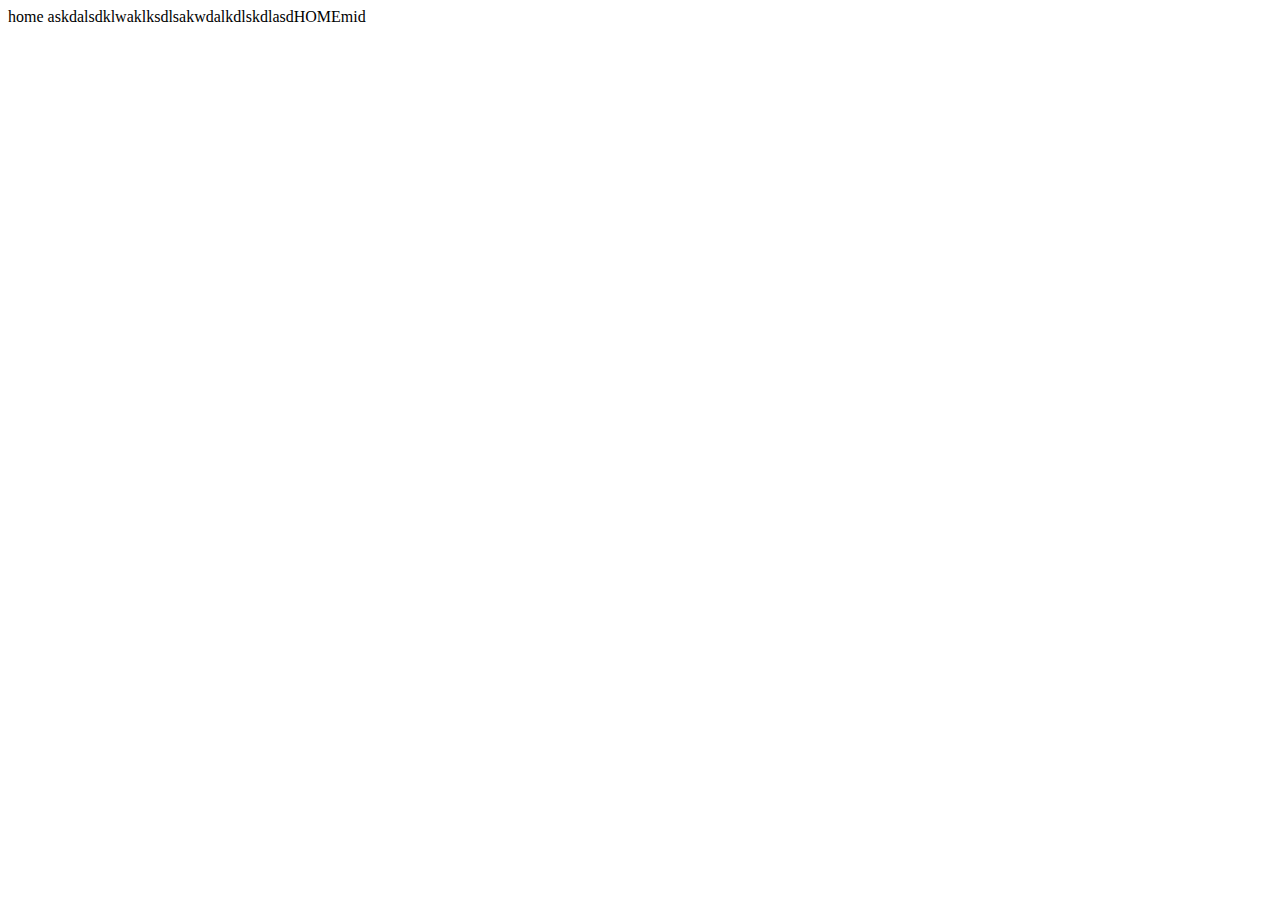
<file: Grammify 2/index.html>
<!DOCTYPE html>
<html lang="en">
<head>
    <meta charset="UTF-8">
    <meta name="viewport" content="width=device-width, initial-scale=1.0">
    <link rel="stylesheet" href="style.css">
    <title>Document</title>
</head>
<body>
    <div class="row">
        <div class="column"> home askdalsdklwaklksdlsakwdalkdlskdlasd </div>
        <div class="column">HOME</div>
        <div class="column">mid</div>
      </div>

      


</body>
</html>
</file>
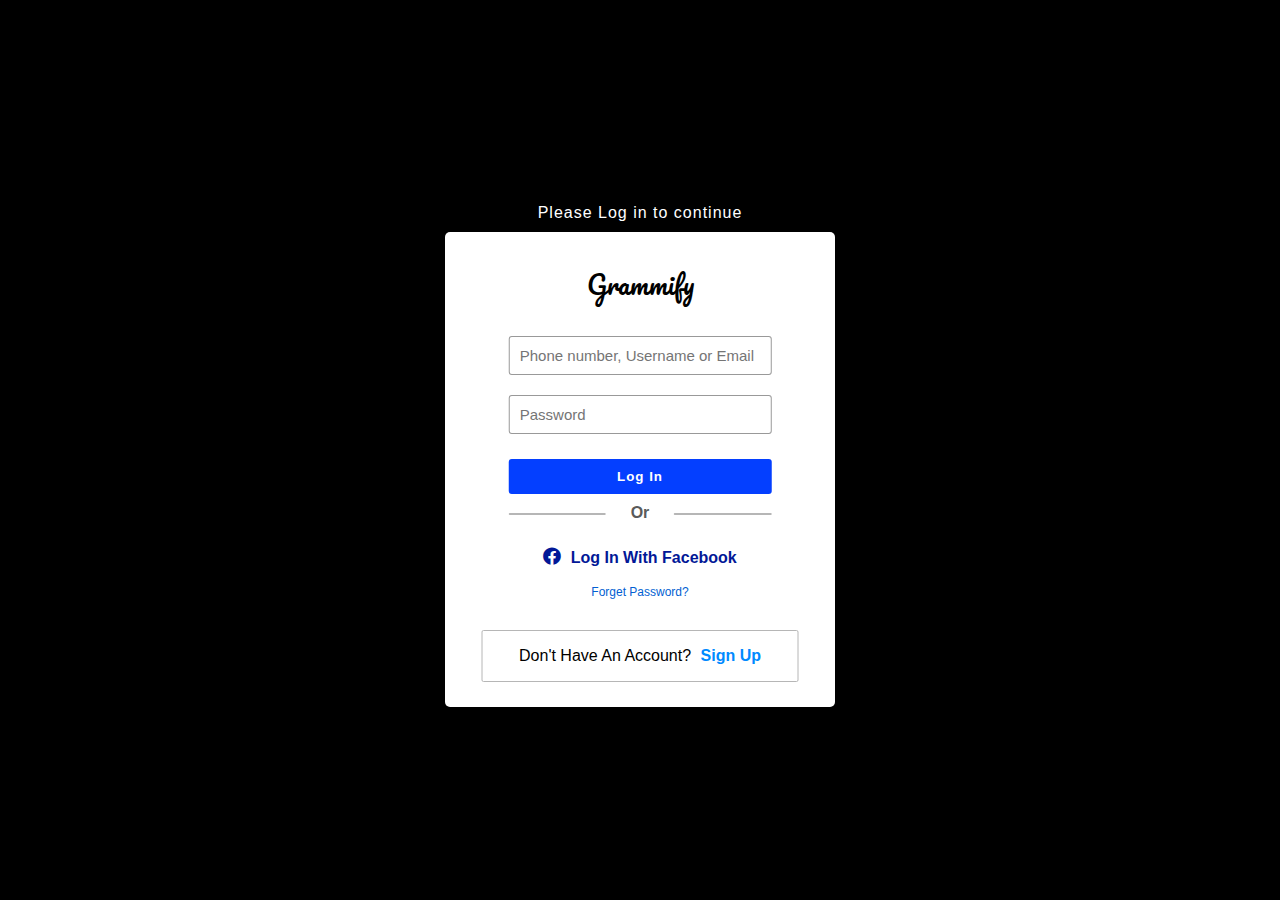
<file: Grammify 2/log in.html>
<!DOCTYPE html>
<html lang="en">
<head>
    <meta charset="UTF-8">
    <meta name="viewport" content="width=device-width, initial-scale=1.0">
    <link rel="stylesheet" type="text/css" href="log in.css">
    <link rel="stylesheet" href="https://cdnjs.cloudflare.com/ajax/libs/font-awesome/5.12.1/css/all.min.css">
    <link href="https://fonts.googleapis.com/css2?family=Pacifico&display=swap" rel="stylesheet">
    <title>Log In Grammify</title>
</head>
<body>
    <div class="container">
        <div class="text">Please Log in to continue</div>
        <div class="page"> 
            <div class="title">Grammify</div>
            <form>
                <input type="text" placeholder="Phone number, Username or Email">
                <input type="password" placeholder="Password">
                <button><a style="text-decoration:none;" rel="click here" href="homepage.html" >Log in</a></button>
                <div class="option">Or</div>
            </form>
            <div class="fblink">
                <span class="fab fa-facebook"></span>
                <a href="#">Log in with Facebook</a>
            </div>

            <div class="forget-id">
                <a href="#">Forget password?</a>
            </div>
            
            <div class="signup">
                <p>Don't have an account? <a href="sign up.html"> Sign up</a></p>
            </div>
        </div>
    </div>
    
    
</body>
</html>
</file>
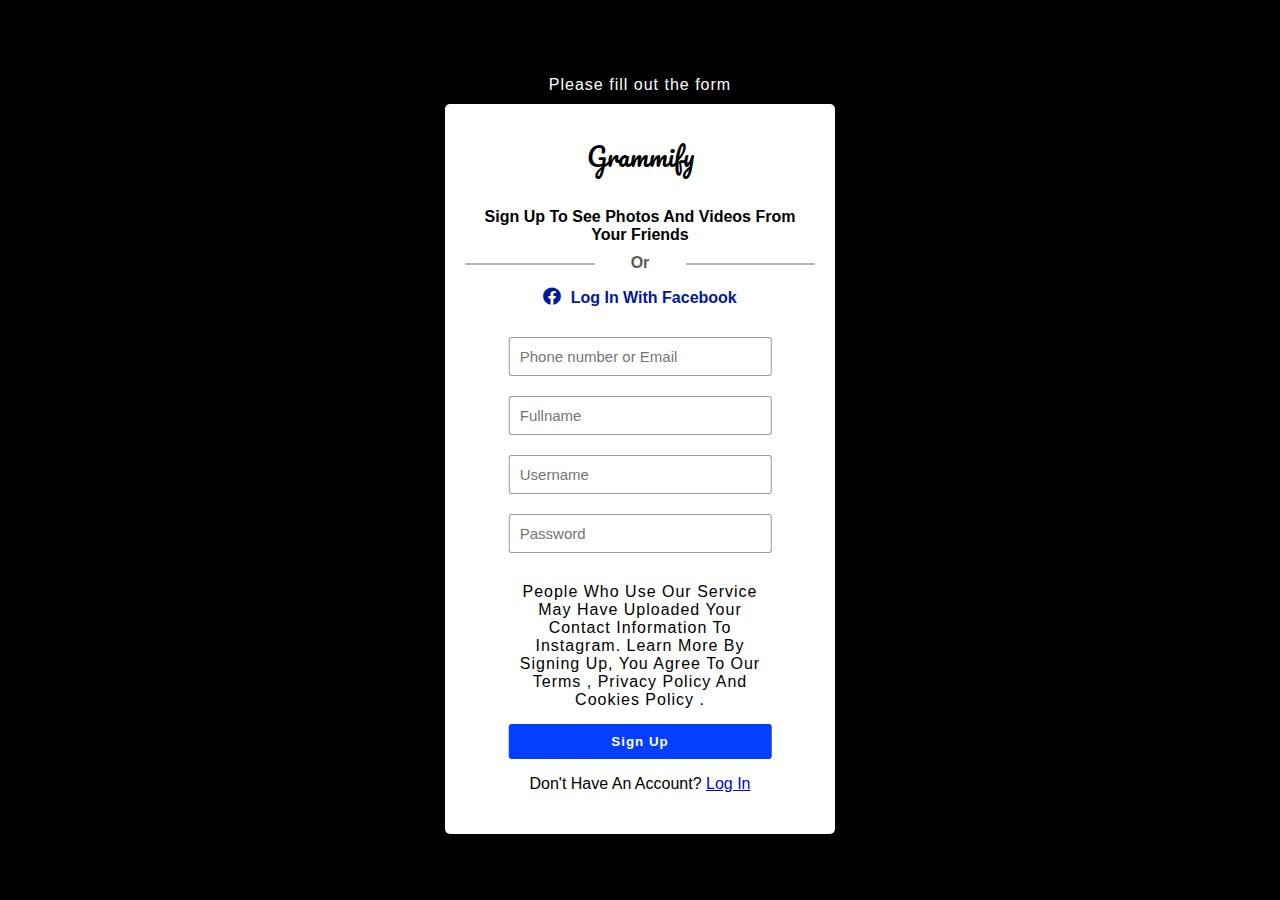
<file: Grammify 2/sign up.html>
<!DOCTYPE html>
<html lang="en">
<head>
    <meta charset="UTF-8">
    <meta name="viewport" content="width=device-width, initial-scale=1.0">
    <link rel="stylesheet" href="https://cdnjs.cloudflare.com/ajax/libs/font-awesome/5.12.1/css/all.min.css">
    <link href="https://fonts.googleapis.com/css2?family=Pacifico&display=swap" rel="stylesheet">
    <link rel="stylesheet" href="sign up.css">
    
    <title>Sign up</title>
</head>
<body>
    <div class="container">
        <div class="text"> Please fill out the form</div>
        <div class="page">
            <div class="title"> Grammify </div>
            <div class="text2"> Sign up to see photos and videos from your friends </div>

            <div class="option">Or</div>

            <div class="fblink">
                <span class="fab fa-facebook"></span>
                <a href="#">Log in with Facebook</a>
            </div>
            
                <form>
                    <input type="text" placeholder="Phone number or Email">
                    <input type="fullname" placeholder="Fullname">
                    <input type="username" placeholder="Username">
                    <input type="password" placeholder="Password">

                    <p>People who use our service may have uploaded your contact information to Instagram. Learn More

                        By signing up, you agree to our Terms , Privacy Policy and Cookies Policy .
                        
                        </p>
                <button><a style="text-decoration:none;" rel="click here" href="log in.html" > Sign up </a></button>
                   
                    
                    
                </form>
                

                <div class="Log in">
                    <p>Don't have an account? <a href="log in.html"> Log in</a></p>
                </div>

            
        </div>
    </div>
    
</body>
</html>
</file>
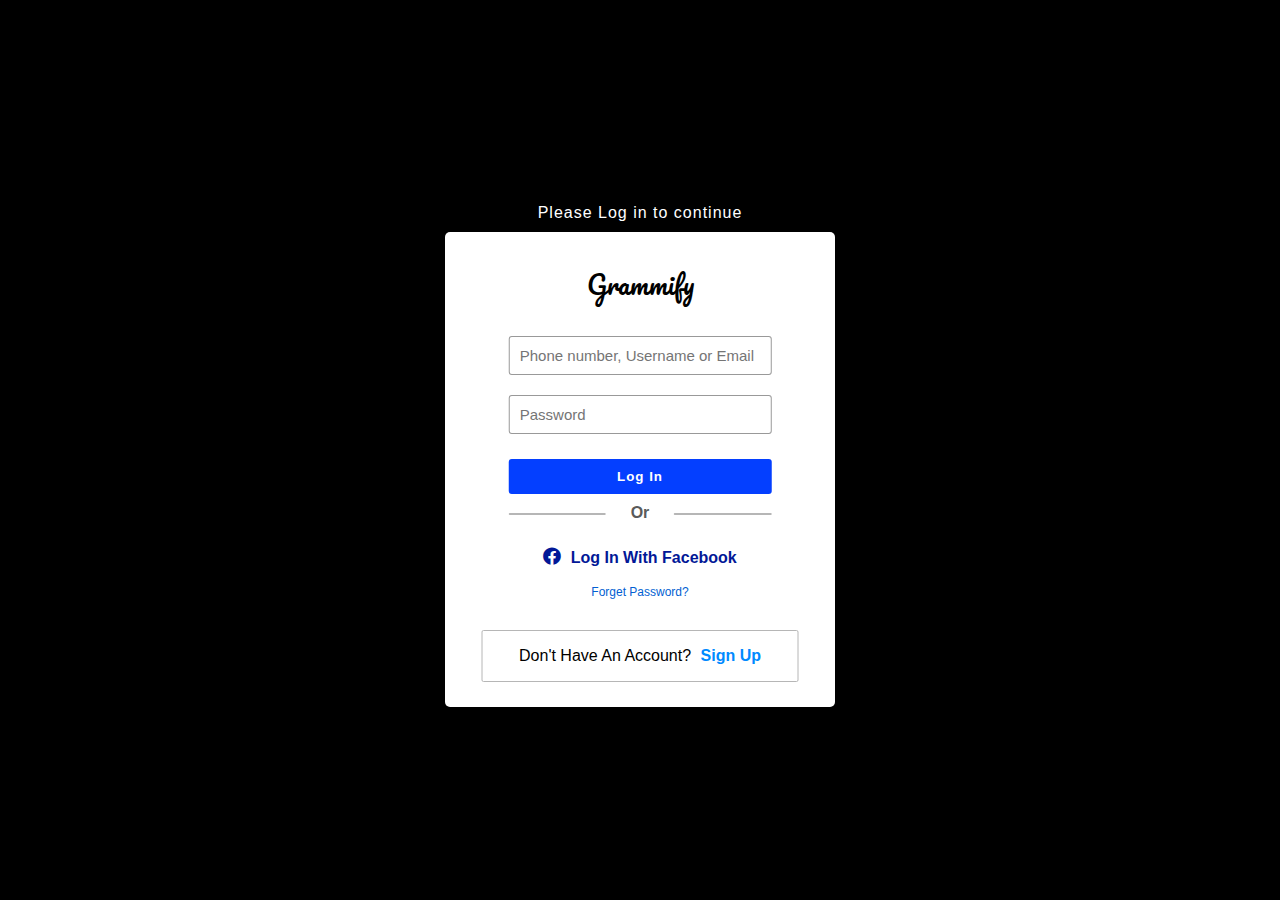
<file: grammify 3/log in.html>
<!DOCTYPE html>
<html lang="en">
<head>
    <meta charset="UTF-8">
    <meta name="viewport" content="width=device-width, initial-scale=1.0">
    <link rel="stylesheet" type="text/css" href="log in.css">
    <link rel="stylesheet" href="https://cdnjs.cloudflare.com/ajax/libs/font-awesome/5.12.1/css/all.min.css">
    <link href="https://fonts.googleapis.com/css2?family=Pacifico&display=swap" rel="stylesheet">
    <title>Log In Grammify</title>
</head>
<body>
    <div class="container">
        <div class="text">Please Log in to continue</div>
        <div class="page"> 
            <div class="title">Grammify</div>
            <form>
                <input type="text" placeholder="Phone number, Username or Email">
                <input type="password" placeholder="Password">
                <button><a style="text-decoration:none;" rel="click here" href="homepage.html" >Log in</a></button>
                <div class="option">Or</div>
            </form>
            <div class="fblink">
                <span class="fab fa-facebook"></span>
                <a href="#">Log in with Facebook</a>
            </div>

            <div class="forget-id">
                <a href="#">Forget password?</a>
            </div>
            
            <div class="signup">
                <p>Don't have an account? <a href="sign up.html"> Sign up</a></p>
            </div>
        </div>
    </div>
    
    
</body>
</html>
</file>
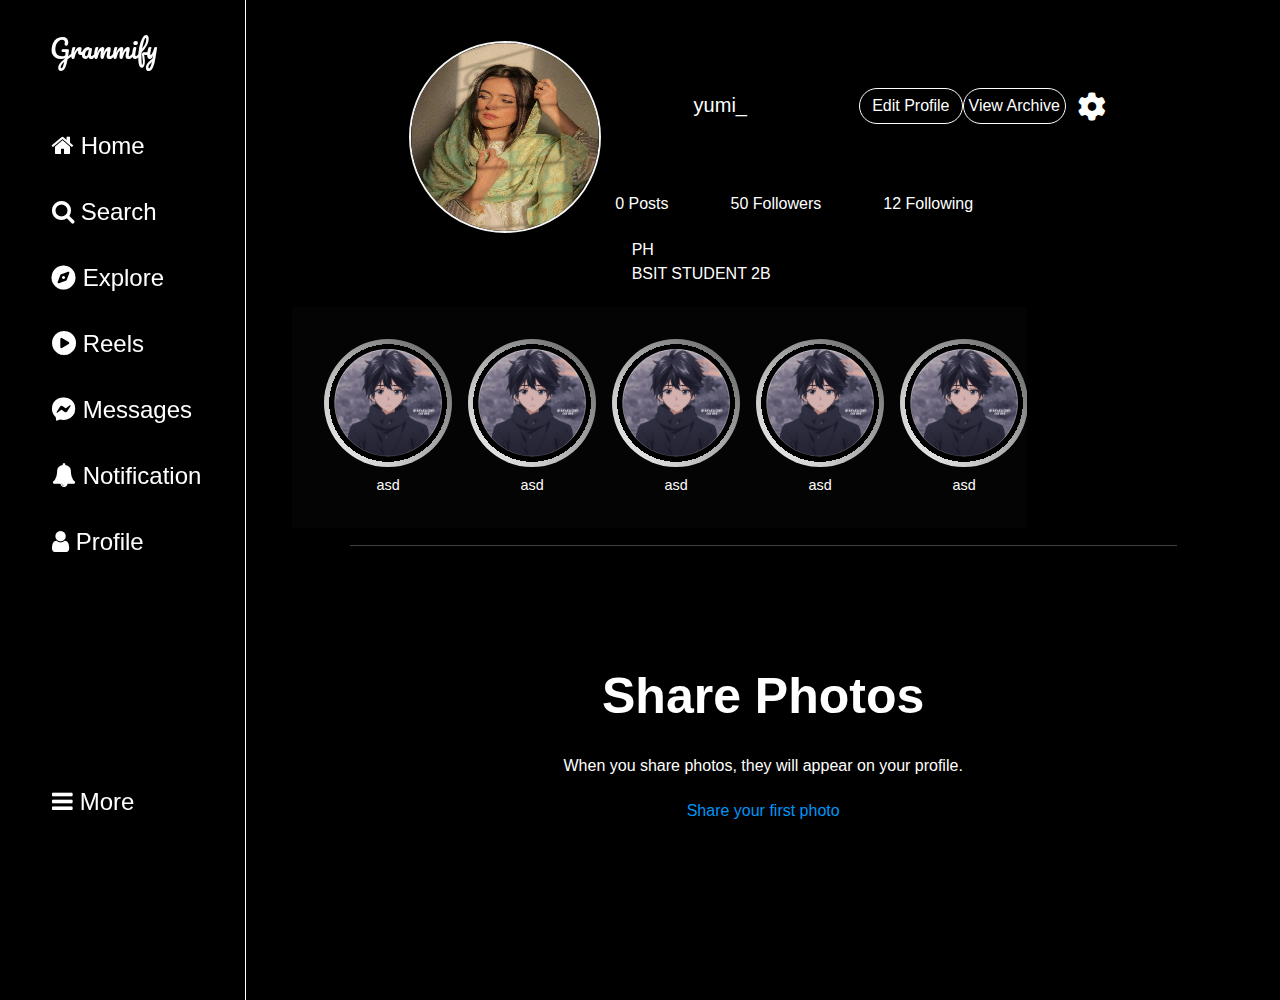
<file: grammify 3/profilepage.html>
<!DOCTYPE html>
<html lang="en">
<head>
    <meta charset="UTF-8">
    <meta name="viewport" content="width=device-width, initial-scale=1.0">
    <link rel="stylesheet" href="https://cdn.jsdelivr.net/npm/bootstrap@5.3.3/dist/css/bootstrap.min.css">
    <link rel="stylesheet" href="https://cdnjs.cloudflare.com/ajax/libs/font-awesome/5.12.1/css/all.min.css">
    <link rel="stylesheet" href="https://cdnjs.cloudflare.com/ajax/libs/font-awesome/6.5.1/css/all.min.css"  crossorigin="anonymous" referrerpolicy="no-referrer" />
    <link href="https://fonts.googleapis.com/css2?family=Pacifico&display=swap" rel="stylesheet">
    <link rel="stylesheet" href="https://cdnjs.cloudflare.com/ajax/libs/font-awesome/4.7.0/css/font-awesome.min.css">
    <link rel="stylesheet" href="profilepage.css">
    <title>Profile Page</title>
</head>
    <body style="background-color: black;">
        <div style="display: flex; flex-direction: row;">
            <!-- navigation -->
            <div style="background-color: black; color: white; width: 300px; display: flex; flex-direction: column; font-size: x-large; height: 1000px; padding-left: 20px;position: relative; border-right: 1px solid white;">
                <div class="fixed">   
                    <div class="title">Grammify</div>
                        <div class="navOptions">
                            <ul>
                                <li><a href="homepage.html"><i class="fa fa-home" aria-hidden="true"></i> Home</a></li>
                                <li><a href="#Search"><i class='fa fa-search'></i> Search</a></li>
                                <li><a href="#Explore"><i class='fas fa-compass'></i> Explore</a></li>
                                <li><a href="#Reels"><i class='fa-solid fa-circle-play'></i> Reels </a></li>
                                <li><a href="messages.html"><i class='fa-brands fa-facebook-messenger'></i> Messages</a></li>
                                <li> <a href="#Notification"><i class='fa fa-bell'></i> Notification</a></li>
                                <li><a href="profilepage.html"><i class='fa fa-user'></i> Profile</a></li>
                                <li class="More"><a href="#More"><i class='fa fa-bars'></i> More</a></li>
                            </ul>
                        </div>
                </div> 
            </div>

            <!-- profile-->
            <div style="display: flex; flex-direction: column; width: 100%;"> 
                <div style="display: flex;flex-direction: row;justify-content: center; align-items: center; width: 100%;">
                    <img src="../grammify 3/images/attitude-girls-dp_11.webp" id="pfp"> 
                    <div style="height: 100%;display: flex;flex-direction: row;justify-content: center;align-items: center;width: 50%; margin-top: -2%;">
                        <div style="width: 100%;display: flex;justify-content: space-between">
                            <div class="username"><h5 style="color: white;margin: 5px; ">yumi_</h5></div>
                                <div style="display: flex;width: 50%;">
                                        <button style="border-radius:20px; width:40%; background-color: black; color: white;border: white solid 1px;">Edit Profile</button>
                                        <button style="border-radius:20px; width:40%; background-color: black; color: white;border: white solid 1px;">View Archive</button>
                                        <div class="gearr"><a href="#settings"><i class="gear fa-solid fa-gear"></i></a></div>  
                                </div>
                        </div>
                    </div>
                </div>
                <div style="display: flex;flex-direction: row;justify-content: center; align-items: center; width: 100%; margin-top: -4%;">
                    <div class="pp-count">
                        <div class="post">
                            0 Posts
                        </div>
                        <div class="followers">
                            50 Followers
                        </div>
                        <div class="following">
                            12 Following
                        </div>
                    </div>
                </div>

                <div class="notes-container" style="display: flex;flex-direction: row;justify-content: center; align-items: center; width: 100%; margin-top: 5%;">
                    <div class="note-text">
                        PH
                        <br>
                        BSIT STUDENT 2B
            
                    </div>
                </div>
            <div class="asdd">
                <div class="container">
                    <div class="featured-container">
                        <div class="content">
                            <div class="image-container">
                                <img src="images/jmpfp.jpg" alt="">
                            </div>
                            <div class="text-container">
                                asd
                            </div>
                        </div>
                        <div class="content">
                            <div class="image-container">
                                <img src="images/jmpfp.jpg" alt="">
                            </div>
                            <div class="text-container">
                                asd
                            </div>
                        </div>
                        <div class="content">
                            <div class="image-container">
                                <img src="images/jmpfp.jpg" alt="">
                            </div>
                            <div class="text-container">
                                asd
                            </div>
                        </div>
                        <div class="content">
                            <div class="image-container">
                                <img src="images/jmpfp.jpg" alt="">
                            </div>
                            <div class="text-container">
                                asd
                            </div>
                        </div>
                        <div class="content">
                            <div class="image-container">
                                <img src="images/jmpfp.jpg" alt="">
                            </div>
                            <div class="text-container">
                                asd
                            </div>
                        </div>
                        <div class="content">
                            <div class="image-container">
                                <img src="images/jmpfp.jpg" alt="">
                            </div>
                            <div class="text-container">
                                asd
                            </div>
                        </div>
                        <div class="content">
                            <div class="image-container">
                                <img src="images/jmpfp.jpg" alt="">
                            </div>
                            <div class="text-container">
                                asd
                            </div>
                        </div>
                    </div>
                </div>
            </div>
            
            <hr/>

            <div class="textbelow"  style="display: flex;flex-direction: row;justify-content: center; align-items: center; width: 100%; margin-top: 10%;">
                <h1>Share Photos<h1> 
            </div>
            <div class="textbelow1" style="display: flex;flex-direction: row;justify-content: center; align-items: center; width: 100%; margin-top: 2%;">When you share photos, they will appear on your profile.</div>
            <div class="textbelow2" style="display: flex;flex-direction: row;justify-content: center; align-items: center; width: 100%; margin-top: 2%;">Share your first photo</div>
        </div>
        





        </div>
    </body>
</html>
</file>
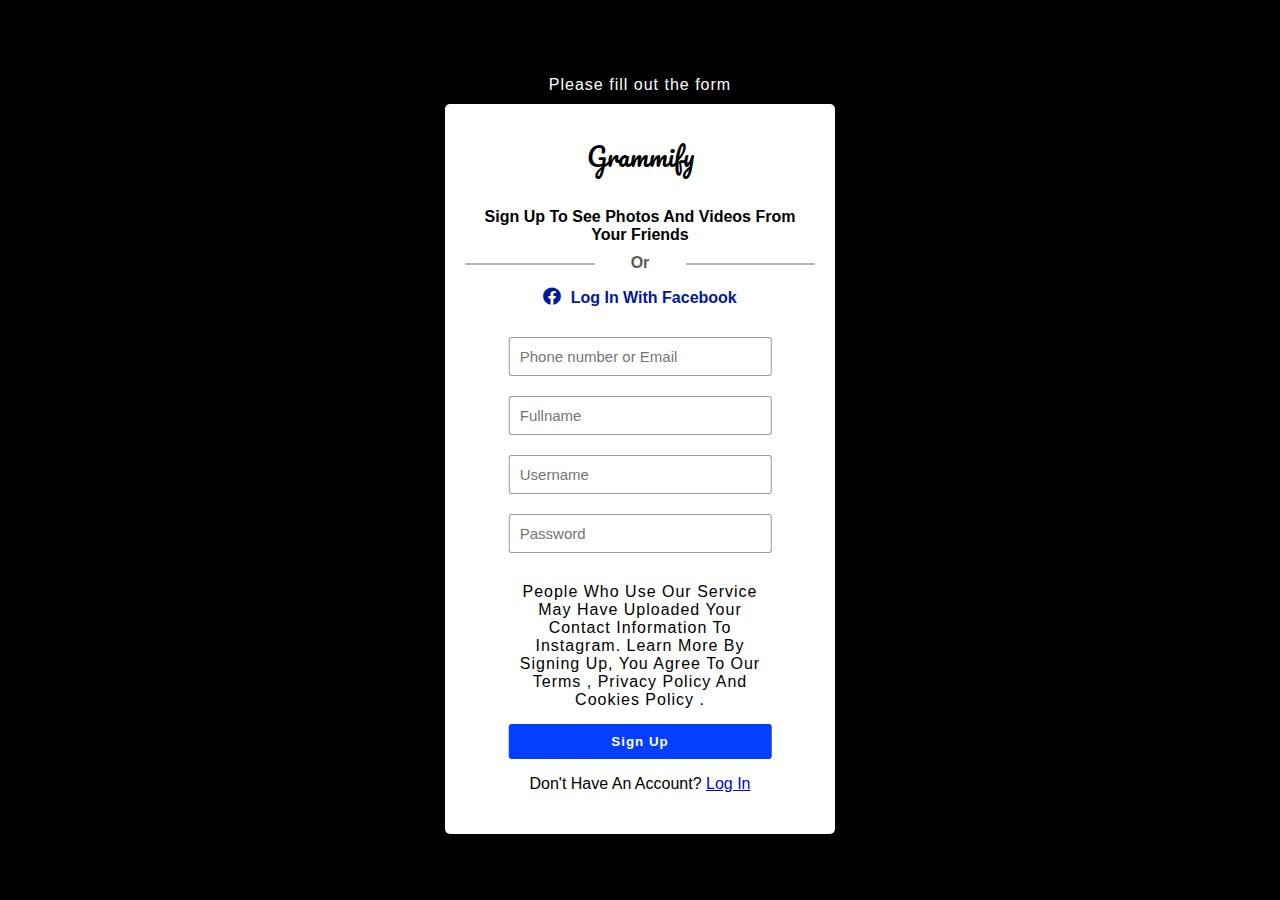
<file: grammify 3/sign up.html>
<!DOCTYPE html>
<html lang="en">
<head>
    <meta charset="UTF-8">
    <meta name="viewport" content="width=device-width, initial-scale=1.0">
    <link rel="stylesheet" href="https://cdnjs.cloudflare.com/ajax/libs/font-awesome/5.12.1/css/all.min.css">
    <link href="https://fonts.googleapis.com/css2?family=Pacifico&display=swap" rel="stylesheet">
    <link rel="stylesheet" href="sign up.css">
    
    <title>Sign up</title>
</head>
<body>
    <div class="container">
        <div class="text"> Please fill out the form</div>
        <div class="page">
            <div class="title"> Grammify </div>
            <div class="text2"> Sign up to see photos and videos from your friends </div>

            <div class="option">Or</div>

            <div class="fblink">
                <span class="fab fa-facebook"></span>
                <a href="#">Log in with Facebook</a>
            </div>
            
                <form>
                    <input type="text" placeholder="Phone number or Email">
                    <input type="fullname" placeholder="Fullname">
                    <input type="username" placeholder="Username">
                    <input type="password" placeholder="Password">

                    <p>People who use our service may have uploaded your contact information to Instagram. Learn More

                        By signing up, you agree to our Terms , Privacy Policy and Cookies Policy .
                        
                        </p>
                <button><a style="text-decoration:none;" rel="click here" href="log in.html" > Sign up </a></button>
                   
                    
                    
                </form>
                

                <div class="Log in">
                    <p>Don't have an account? <a href="log in.html"> Log in</a></p>
                </div>

            
        </div>
    </div>
    
</body>
</html>
</file>
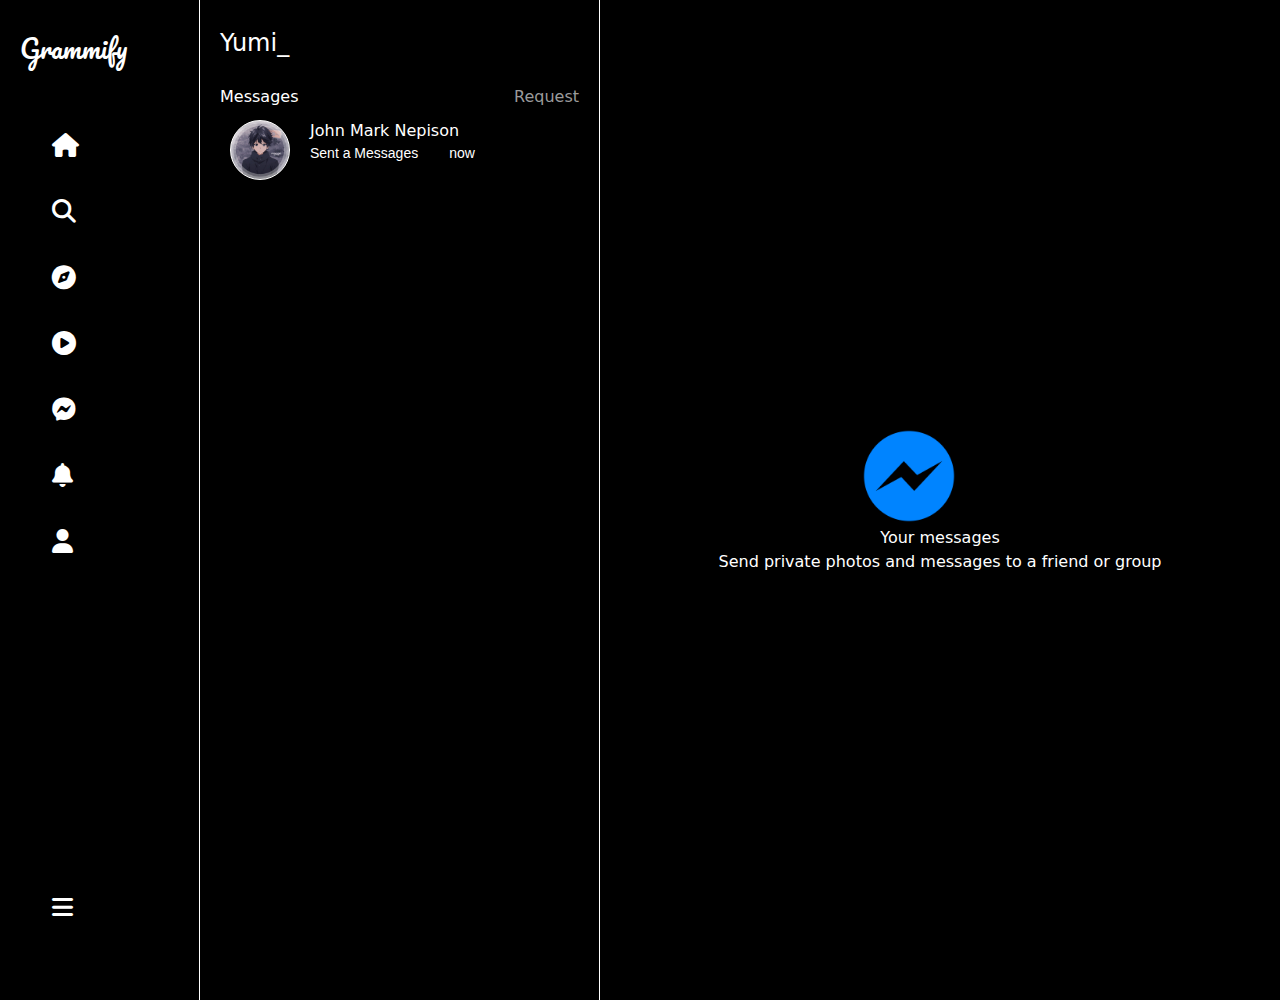
<file: Grammify 2/yumi/messages.html>
<!DOCTYPE html>
<html lang="en">
<head>
    <meta charset="UTF-8">
    <meta name="viewport" content="width=device-width, initial-scale=1.0">
    <link rel="stylesheet" href="https://cdn.jsdelivr.net/npm/bootstrap@5.3.3/dist/css/bootstrap.min.css">
    <link rel="stylesheet" href="https://cdnjs.cloudflare.com/ajax/libs/font-awesome/5.12.1/css/all.min.css">
    <link rel="stylesheet" href="https://cdnjs.cloudflare.com/ajax/libs/font-awesome/6.5.1/css/all.min.css"  crossorigin="anonymous" referrerpolicy="no-referrer" />
    <link href="https://fonts.googleapis.com/css2?family=Pacifico&display=swap" rel="stylesheet">
    <link rel="stylesheet" href="messages.css">
    <title>Messages</title>
</head>
  <body style="background-color: black;">
    <div style="display: flex; flex-direction: row;">
      <div style="background-color: black; color: white; width: 200px; display: flex; flex-direction: column; font-size: x-large; height: 1000px; padding-left: 20px;position: relative; border-right: 1px solid white;">
            <div class="title">Grammify</div>
              <div class="navOptions">
                <ul>
                    <li><a href="#Home"><i class="fa fa-home" aria-hidden="true"></i> </a></li>
                    <li><a href="#Search"><i class='fa fa-search'></i> </a></li>
                    <li><a href="#Explore"><i class='fas fa-compass'></i> </a></li>
                    <li><a href="#Reels"><i class='fa-solid fa-circle-play'></i>  </a></li>
                    <li><a href="#Messages"><i class='fa-brands fa-facebook-messenger'></i> </a></li>
                    <li> <a href="#Notification"><i class='fa fa-bell'></i> </a></li>
                    <li><a href="#Profile"><i class='fa fa-user'></i> </a></li>
                    <li class="More"><a href="#More"><i class='fa fa-bars'></i></a></li>
                
                  </ul>
              </div>
      </div>

      <div id="messages_line" style="width:400px; color: white;border-right: 1px solid white; padding: 20px;padding-top: 25px;display: flex; flex-direction: column;" >
        <div style="font-size: x-large; "> Yumi_ </div><br>
        <div style="display: flex; flex-direction: row; justify-content: space-between;">
        Messages 
        <div style="color: rgb(155, 155, 155);"> Request </div> 
        </div>  
        
         
          <div style="padding: 10px; display: flex;flex-direction: row; flex-wrap: wrap; align-content: center;">
            <div id="jmProfile" style="border-radius: 50%;width: 60px;height: 60px;"></div>
            <div style="height: fit-content; margin-left: 20px; "> John Mark Nepison <br>
            <pre style="font-family: 'Segoe UI', Tahoma, Geneva, Verdana, sans-serif;">Sent a Messages        now </pre> </div>  
             
          </div>

      </div>

      
        <div style="display: flex;flex-grow: 1; flex-wrap: wrap; align-content: center; justify-content: center; flex-direction: column;">

          <div class="images"> <img src="../images/messenger_icon.png" alt="" style="width: 100px; height: 100px; "> </div>
          
            <div>
            <div style="color: white;text-align: center;">Your messages</div>
            <div  style="color: white;text-align: center;">Send private photos and messages to a friend or group </div>
          </div>
        </div> 
      <script src="https://cdn.jsdelivr.net/npm/@popperjs/core@2.11.8/dist/umd/popper.min.js" integrity="sha384-I7E8VVD/ismYTF4hNIPjVp/Zjvgyol6VFvRkX/vR+Vc4jQkC+hVqc2pM8ODewa9r" crossorigin="anonymous"></script>
      <script src="https://cdn.jsdelivr.net/npm/bootstrap@5.3.3/dist/js/bootstrap.min.js" integrity="sha384-0pUGZvbkm6XF6gxjEnlmuGrJXVbNuzT9qBBavbLwCsOGabYfZo0T0to5eqruptLy" crossorigin="anonymous"></script>
   </div>

  </body>
</html>
</file>
<file: Grammify 2/style.css>
.column {
    float: left;
  }
  
  .left, .right {
    width: 25%;
  }
  
  .middle {
    width: 50%;
  }
</file>
<file: Grammify 2/log in.css>
body {
    margin: 0;
    padding: 0;
    display: flex;
    min-height: 100vh;
    align-items: center;
    justify-content: center;
    background: black;
    font-family: sans-serif;
}

.container {
    text-align: center;

}
.text{
    color: #fff;
    letter-spacing: 1px;
    margin: 10px;
}

.page{
    width: 350px;
    text-transform: capitalize;
    background-color: #fff;
    border-radius: 5px;
    padding-bottom: 25px;
    padding-left: 20px;
    padding-right: 20px;
}

.title{
    padding: 30px 0;
    text-transform: capitalize;
    font-size: 25px;
    font-family: "Pacifico", cursive;
}

form {
    width: 75%;
    display: flex;
    flex-direction: column;
    position: relative;
    left: 50%;
    transform: translateX(-50%);
}
form input{
    margin-bottom: 20px;
    border: 1px solid rgba(0,0,0,0.4);
    border-radius: 3px;
    outline: none;
}
form input:focus{
    border: 1px solid rgba(0,0,0,0.7);
    background:#efefef;
}
input[type="text"],input[type="password"]{
    padding-left: 10px;
    position:relative;
    height: 35px;
    font-size: 15px;
}
input::placeholder{
    font-weight: normal;
    font-size: 15px;
    transition: 0.3s ease;
}
input:focus::placeholder {
    position: absolute;
    font-size: 10Px;
    transform: translateY(-9px);   
}

form button{
    border: none;
    height: 35px;
    background: #043fff;
    padding: 5px;
    margin-top: 5px;
    color:white;
    border-radius: 3px;
    font-weight: bold;
    text-transform: capitalize;
    letter-spacing: 1px;
    outline: none;
    cursor: pointer;
}
form button:active{
    background: #2c58fe;
    transform: scale(0.995);
    
}

form button a{
    color:white
}
form .option{
    color: #5a5a5a;
    margin: 10px 0;
    font-weight: bold;
    position: relative;
}
form .option::before{
    position: absolute;
    content: '';
    width: 37%;
    height: 2px;
    background: #b6b6b6;
    left: 0;
    top: 50%;
    transform: translateY(-50);
    border-radius: 50px;
}

form .option::after{
    position: absolute;
    content: '';
    width: 37%;
    height: 2px;
    background: #b6b6b6;
    right: 0;
    top: 50%;
    transform: translateY(-50);
    border-radius: 50px;
}
.fblink{
    margin-top: 15px;
    width: 100%;
}
.fblink span{
    font-size: 18px;
    color: #021897;
    margin-right: 5px;
}
.fblink a{
    text-decoration: none;
    font-weight: bold;
    color: #021897;
}
.forget-id{
    margin: 15px;
}
.forget-id a{
    text-decoration: none;
    color: #025fd2;
    font-size: 12px;
    font-weight: 500;
}
.page .signup{
    position: relative;
    border: 1px solid #b6b6b6;
    border-radius: 2px;
    width: 90%;
    left: 50%;
    transform: translateX(-50%);
    margin-top: 30px;
}
.signup a{
    text-decoration: none;
    margin-left: 5px;
    color: #008aff;
    font-weight: bold;

}
</file>
<file: Grammify 2/sign up.css>
body {
    margin: 0;
    padding: 0;
    display: flex;
    min-height: 100vh;
    align-items: center;
    justify-content: center;
    background: black;
    font-family: sans-serif;
}

.container {
    text-align: center;
}

.text{
    color: #fff;
    letter-spacing: 1px;
    margin: 10px;
}

.text2 {
    color: black;
    font-weight: bold;
}

.page{
width: 350px;
text-transform: capitalize;
background-color: #fff;
border-radius: 5px;
padding-bottom: 25px;
padding-left: 20px;
padding-right: 20px;
}
.title{
padding: 30px 0;
text-transform: capitalize;
font-size: 25px;
font-family: "Pacifico", cursive;
}


.fblink{
margin-top: 15px;
width: 100%;
margin-bottom: 30px;
}
.fblink span{
font-size: 18px;
color: #021897;
margin-right: 5px;
}
.fblink a{
text-decoration: none;
font-weight: bold;
color: #021897;

}


.option{
color: #5a5a5a;
margin: 10px 0;
font-weight: bold;
position: relative;
}

.option::before{
position: absolute;
content: '';
width: 37%;
height: 2px;
background: #b6b6b6;
left: 0;
top: 50%;
transform: translateY(-50);
border-radius: 50px;
}

.option::after{
position: absolute;
content: '';
width: 37%;
height: 2px;
background: #b6b6b6;
right: 0;
top: 50%;
transform: translateY(-50);
border-radius: 50px;
}

form {
width: 75%;
display: flex;
flex-direction: column;
position: relative;
left: 50%;
transform: translateX(-50%);
}

form input{
margin-bottom: 20px;
border: 1px solid rgba(0,0,0,0.4);
border-radius: 3px;
outline: none;
}

form input:focus{
border: 1px solid rgba(0,0,0,0.7);
background:#efefef;
}

input[type="text"], input[type="fullname"], input[type="username"], input[type="password"] {
padding-left: 10px;
position:relative;
height: 35px;
font-size: 15px;
}

input::placeholder{
font-weight: normal;
font-size: 15px;
transition: 0.3s ease;
}

input:focus::placeholder{
position: absolute;
font-size: 10px;
transform: translateY(-9px);
}

form p{
color: black;
letter-spacing: 1px;
margin: 10px;
font-weight: lighter;
}

form a{
text-transform: capitalize;
letter-spacing: 1px;
transform: scale(0.995);
color: #fff;

}
form  button{
border: none;
height: 35px;
background: #043fff;
padding: 5px;
margin-top: 5px;
color: #fff;
border-radius: 3px;
font-weight: bold;
text-transform: capitalize;
letter-spacing: 1px;
outline: none;
cursor: pointer;
}

form button:active{
background: #2c58fe;
transform: scale(0.995);
}
</file>
<file: grammify 3/log in.css>
body {
    margin: 0;
    padding: 0;
    display: flex;
    min-height: 100vh;
    align-items: center;
    justify-content: center;
    background: black;
    font-family: sans-serif;
}

.container {
    text-align: center;

}
.text{
    color: #fff;
    letter-spacing: 1px;
    margin: 10px;
}

.page{
    width: 350px;
    text-transform: capitalize;
    background-color: #fff;
    border-radius: 5px;
    padding-bottom: 25px;
    padding-left: 20px;
    padding-right: 20px;
}

.title{
    padding: 30px 0;
    text-transform: capitalize;
    font-size: 25px;
    font-family: "Pacifico", cursive;
}

form {
    width: 75%;
    display: flex;
    flex-direction: column;
    position: relative;
    left: 50%;
    transform: translateX(-50%);
}
form input{
    margin-bottom: 20px;
    border: 1px solid rgba(0,0,0,0.4);
    border-radius: 3px;
    outline: none;
}
form input:focus{
    border: 1px solid rgba(0,0,0,0.7);
    background:#efefef;
}
input[type="text"],input[type="password"]{
    padding-left: 10px;
    position:relative;
    height: 35px;
    font-size: 15px;
}
input::placeholder{
    font-weight: normal;
    font-size: 15px;
    transition: 0.3s ease;
}
input:focus::placeholder {
    position: absolute;
    font-size: 10Px;
    transform: translateY(-9px);   
}

form button{
    border: none;
    height: 35px;
    background: #043fff;
    padding: 5px;
    margin-top: 5px;
    color:white;
    border-radius: 3px;
    font-weight: bold;
    text-transform: capitalize;
    letter-spacing: 1px;
    outline: none;
    cursor: pointer;
}
form button:active{
    background: #2c58fe;
    transform: scale(0.995);
    
}

form button a{
    color:white
}
form .option{
    color: #5a5a5a;
    margin: 10px 0;
    font-weight: bold;
    position: relative;
}
form .option::before{
    position: absolute;
    content: '';
    width: 37%;
    height: 2px;
    background: #b6b6b6;
    left: 0;
    top: 50%;
    transform: translateY(-50);
    border-radius: 50px;
}

form .option::after{
    position: absolute;
    content: '';
    width: 37%;
    height: 2px;
    background: #b6b6b6;
    right: 0;
    top: 50%;
    transform: translateY(-50);
    border-radius: 50px;
}
.fblink{
    margin-top: 15px;
    width: 100%;
}
.fblink span{
    font-size: 18px;
    color: #021897;
    margin-right: 5px;
}
.fblink a{
    text-decoration: none;
    font-weight: bold;
    color: #021897;
}
.forget-id{
    margin: 15px;
}
.forget-id a{
    text-decoration: none;
    color: #025fd2;
    font-size: 12px;
    font-weight: 500;
}
.page .signup{
    position: relative;
    border: 1px solid #b6b6b6;
    border-radius: 2px;
    width: 90%;
    left: 50%;
    transform: translateX(-50%);
    margin-top: 30px;
}
.signup a{
    text-decoration: none;
    margin-left: 5px;
    color: #008aff;
    font-weight: bold;

}
</file>
<file: grammify 3/profilepage.css>
.title{
    margin-left: 30px;
    padding: 30px 0;
    text-transform: capitalize;
    font-size: 25px;
    font-family: "Pacifico", cursive;
}

.fixed{
    position: fixed;
}

.fixed .navOptions li:hover {
    transform: scale(1.1);
}

.navOptions li{
    list-style-type: none;
    text-decoration: none;
    padding-top: 30px;
}
.navOptions a{
    text-decoration: none;
    color: white;
}

.More{
    margin-top: 130%;
}

#pfp{
    margin-top: 4%;
    position: relative !important;
    width: 12rem;
    height: 12rem;
    background: rgb(255, 128, 0);
    border: rgb(244, 244, 244) 2px solid;
    border-radius: 100px;
}

.username {
    margin-left: 17%;
}

.gearr .gear {
    font-size: 28px;
    color: white;
    margin-left: 12px;
    margin-top: 5px;
}

.pp-count {
    width: 100%;
    display: flex;
    justify-content: center;
    color: white;
}

.post, .following, .followers {
    padding-left: 6%;
}

.following, .followers {
    cursor: pointer;
}

.note-text {
    margin-left: -12%;
    color: white;
    margin-top: -30px;
}

*{
    margin: 0;
    padding: 0;
    box-sizing: border-box;
    font-family: Arial, Helvetica, sans-serif;
}

.asdd{
    min-height: 0vh;
    display: grid;
    align-content: top;
    justify-content: center;
    background-color: rgb(0, 0, 0);
    place-items: center;
    color: rgb(51, 51, 51);
    margin-left: -20%;
}

.container{
    overflow-x: auto;
    overscroll-behavior-x: contain;
    border: 1px solid rgb(0, 0, 0);
    background-color: rgb(4, 4, 4);
    padding: 2rem;
    width: 73%;
    margin-top: 20px;
}

.featured-container {
    display: grid;
    grid-auto-flow: column;
    grid-auto-columns: 5rem;
    grid-gap: 4rem;
}
.featured-container .content {
    display: grid;
    grid-gap: 0.5rem;
    margin: 0;
    text-align: center;
    position: relative;
    cursor: pointer;
    user-select: none;
    transition: all 0.2s ease-in;
}

.featured-container .content:hover {
    transform: scale(1.1);
}

.featured-container .content .image-container {
    display: inline-block;
    width: 8rem;
    height: 8rem;
    border-radius: 50%;
    background: radial-gradient(rgba(0,0,0,0.15) 60%, transparent 0),
    radial-gradient(rgb(0, 0, 0) 65%, transparent 0),
    linear-gradient(to top right, rgb(248, 247, 247), rgb(94, 94, 94));
}

.featured-container .content .image-container img{
    display: block;
    width: 100%;
    height: 100%;
    object-fit: cover;
    clip-path: circle(42%);
}

.featured-container .content:last-child::after {
    content: '';
    position: absolute;
    width: 2rem;
    height: 100%;
    right: -2rem;
}

.featured-container .content .text-container{
    overflow: hidden;
    white-space: nowrap;
    text-overflow: ellipsis;
    font-size: 0.9rem;
    color: white;
}

.container::-webkit-scrollbar {
    display: none;
}

hr {
    display: block;
    height: 1px;
    border: 0;
    border-top: 1px solid #ffffff;
    margin: 1em 0;
    padding: 0;
    width: 80%;
    margin-left: 10%;
}
h1{
    color: white;
    font-size: 50px;
    font-family: 'Segoe UI', Tahoma, Geneva, Verdana, sans-serif;
    font-weight: bold;
}
.textbelow{
    justify-content: center;
}

.textbelow1 {
    color: white;
}

.textbelow2 {
    color: #0095F6;
    cursor: pointer;
}
</file>
<file: grammify 3/sign up.css>
body {
    margin: 0;
    padding: 0;
    display: flex;
    min-height: 100vh;
    align-items: center;
    justify-content: center;
    background: black;
    font-family: sans-serif;
}

.container {
    text-align: center;
}

.text{
    color: #fff;
    letter-spacing: 1px;
    margin: 10px;
}

.text2 {
    color: black;
    font-weight: bold;
}

.page{
width: 350px;
text-transform: capitalize;
background-color: #fff;
border-radius: 5px;
padding-bottom: 25px;
padding-left: 20px;
padding-right: 20px;
}
.title{
padding: 30px 0;
text-transform: capitalize;
font-size: 25px;
font-family: "Pacifico", cursive;
}


.fblink{
margin-top: 15px;
width: 100%;
margin-bottom: 30px;
}
.fblink span{
font-size: 18px;
color: #021897;
margin-right: 5px;
}
.fblink a{
text-decoration: none;
font-weight: bold;
color: #021897;

}


.option{
color: #5a5a5a;
margin: 10px 0;
font-weight: bold;
position: relative;
}

.option::before{
position: absolute;
content: '';
width: 37%;
height: 2px;
background: #b6b6b6;
left: 0;
top: 50%;
transform: translateY(-50);
border-radius: 50px;
}

.option::after{
position: absolute;
content: '';
width: 37%;
height: 2px;
background: #b6b6b6;
right: 0;
top: 50%;
transform: translateY(-50);
border-radius: 50px;
}

form {
width: 75%;
display: flex;
flex-direction: column;
position: relative;
left: 50%;
transform: translateX(-50%);
}

form input{
margin-bottom: 20px;
border: 1px solid rgba(0,0,0,0.4);
border-radius: 3px;
outline: none;
}

form input:focus{
border: 1px solid rgba(0,0,0,0.7);
background:#efefef;
}

input[type="text"], input[type="fullname"], input[type="username"], input[type="password"] {
padding-left: 10px;
position:relative;
height: 35px;
font-size: 15px;
}

input::placeholder{
font-weight: normal;
font-size: 15px;
transition: 0.3s ease;
}

input:focus::placeholder{
position: absolute;
font-size: 10px;
transform: translateY(-9px);
}

form p{
color: black;
letter-spacing: 1px;
margin: 10px;
font-weight: lighter;
}

form a{
text-transform: capitalize;
letter-spacing: 1px;
transform: scale(0.995);
color: #fff;

}
form  button{
border: none;
height: 35px;
background: #043fff;
padding: 5px;
margin-top: 5px;
color: #fff;
border-radius: 3px;
font-weight: bold;
text-transform: capitalize;
letter-spacing: 1px;
outline: none;
cursor: pointer;
}

form button:active{
background: #2c58fe;
transform: scale(0.995);
}
</file>
<file: Grammify 2/yumi/messages.css>
.title{
    padding: 30px 0;
    text-transform: capitalize;
    font-size: 25px;
    font-family: "Pacifico", cursive;
}

.navOptions li{
    list-style-type: none;
    text-decoration: none;
    padding-top: 30px;
}
.navOptions a{
    text-decoration: none;
    color: white;
}

.More{
    margin-top: 300px;
}
#jmProfile{
    border:solid 1px;
    border-radius: 50%;
    display: flex;
    flex-direction: column;
    object-fit: cover;
    width: 60px;
    width: 60px;
    background-image: url("../images/jmpfp.jpg");
    background-size: contain;
    align-self: center;
}

.images{
   margin-left: 140px;
}
</file>
